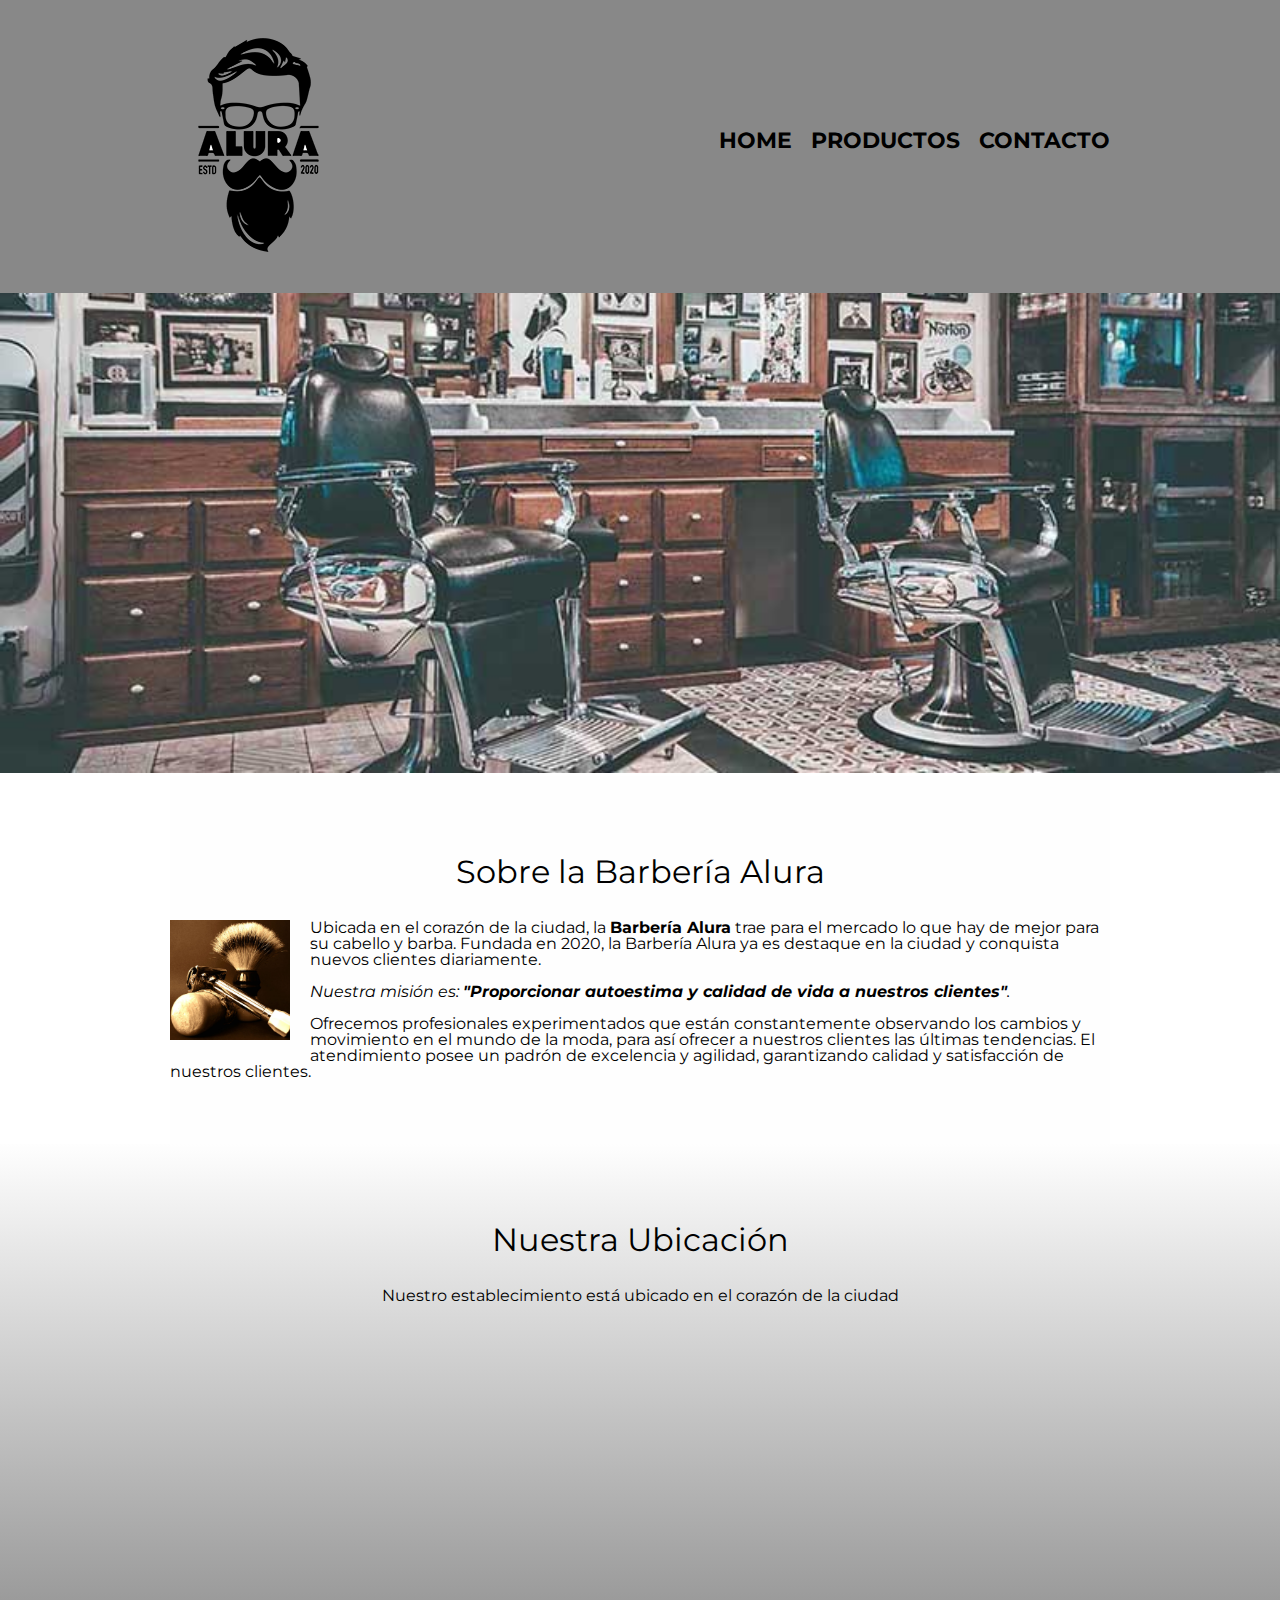
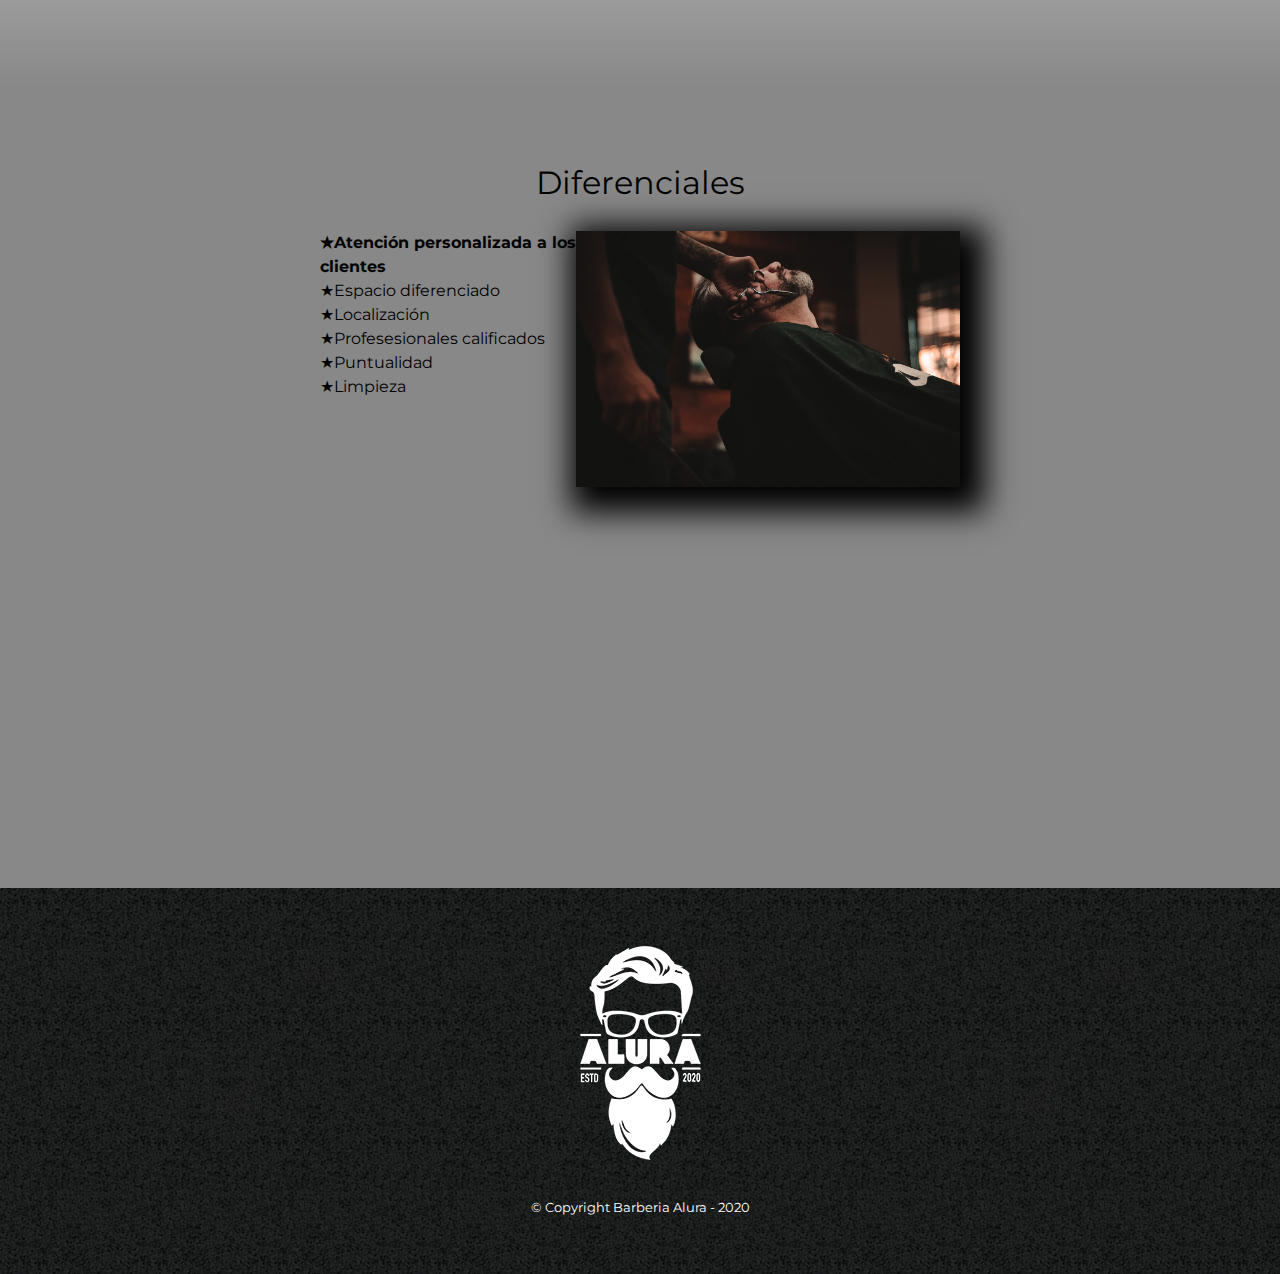
<file: index.html>
<!DOCTYPE html>

<html lang="es">
    
    <head>

        <meta charset="UTF-8"> 
        <meta name="viewport" content="witdh=device-witdh">
        <title>Barbería Alura</title>
        <link rel="stylesheet" href="reset.css">
        <link rel="stylesheet" href="style.css">
        <link href="https://fonts.googleapis.com/css2?family=Montserrat:ital,wght@0,100..900;1,100..900&display=swap" rel="stylesheet">
    
    </head>

    <body>

        <header>
            <div class="caja">
                <h1><img src="imagenes/logo.png" alt="Logo de la barberia alura"></h1>
                <nav>
                    <ul>
                        <li><a href="index.html">Home</a></li>
                        <li><a href="productos.html">Productos</a></li>
                        <li><a href="contacto.html">Contacto</a></li>
                    </ul>
                </nav>
            </div>
        </header>

        <img class="banner" src="banner/banner.jpg">
        
        <main>
            <section class="principal">

                <h2 class="titulo-principal">Sobre la Barbería Alura</h2>
    
                <img class="utensilios" src="imagenes/utensilios.jpg" alt="Utensilios de un barbero">
                <p>Ubicada en el corazón de la ciudad, la <strong>Barbería Alura</strong> trae para el mercado lo que hay de mejor para su cabello y barba. Fundada en 2020, la Barbería Alura ya es destaque en la ciudad y conquista nuevos clientes diariamente.</p>
    
                <p id="mision"><em>Nuestra misión es: <strong>"Proporcionar autoestima y calidad de vida a nuestros clientes"</strong>.</em></p>
    
                <p>Ofrecemos profesionales experimentados que están constantemente observando los cambios y movimiento en el mundo de la moda, para así ofrecer a nuestros clientes las últimas tendencias. El atendimiento posee un padrón de excelencia y agilidad, garantizando calidad y satisfacción de nuestros clientes.</p> 
    
            </section>
            
            <section class="mapa">
                <h3 class="titulo-principal">Nuestra Ubicación</h3>
                <p>Nuestro establecimiento está ubicado en el corazón de la ciudad</p>
                <div class="mapa-contenido">
                    <iframe src="https://www.google.com/maps/embed?pb=!1m18!1m12!1m3!1d3924.3493917273177!2d-75.4882229!3d10.393799699999999!2m3!1f0!2f0!3f0!3m2!1i1024!2i768!4f13.1!3m3!1m2!1s0x8ef625c95e26ec75%3A0xeebb08ab5f1435cb!2sBarberia%20Barba%20Fina%20Castellana!5e0!3m2!1ses!2sco!4v1709671804900!5m2!1ses!2sco" width="100%" height="300" style="border:0;" allowfullscreen="" loading="lazy" referrerpolicy="no-referrer-when-downgrade"></iframe>
                </div>
            </section>
    
            <section class="diferenciales">
    
                <h3 class="titulo-principal">Diferenciales</h3>
            
                <div class="contenido-diferenciales">
                    <ul class="lista-diferenciales">
                        <li class="items">Atención personalizada a los clientes</li>
                        <li class="items">Espacio diferenciado</li>
                        <li class="items">Localización</li>
                        <li class="items">Profesesionales calificados</li>
                        <li class="items">Puntualidad</li>
                        <li class="items">Limpieza</li>
                    </ul><img src="diferenciales/diferenciales.jpg" class="imagenDiferenciales">    
                </div>
                <div class="video">
                    <iframe width="100%" height="315" src="https://www.youtube.com/embed/wcVVXUV0YUY" frameborder="0" allow="accelerometer; autoplay; clipboard-write; encrypted-media; gyroscope; picture-in-picture" allowfullscreen></iframe>
                </div>
            </section>

            
            
        </main>
       
        <footer>
            <img src="imagenes/logo-blanco.png" alt="Logo de la barberia alura">
            <p class="copyright">&copy Copyright Barberia Alura - 2020</p>
        </footer>
    </body>
</html>
</file>
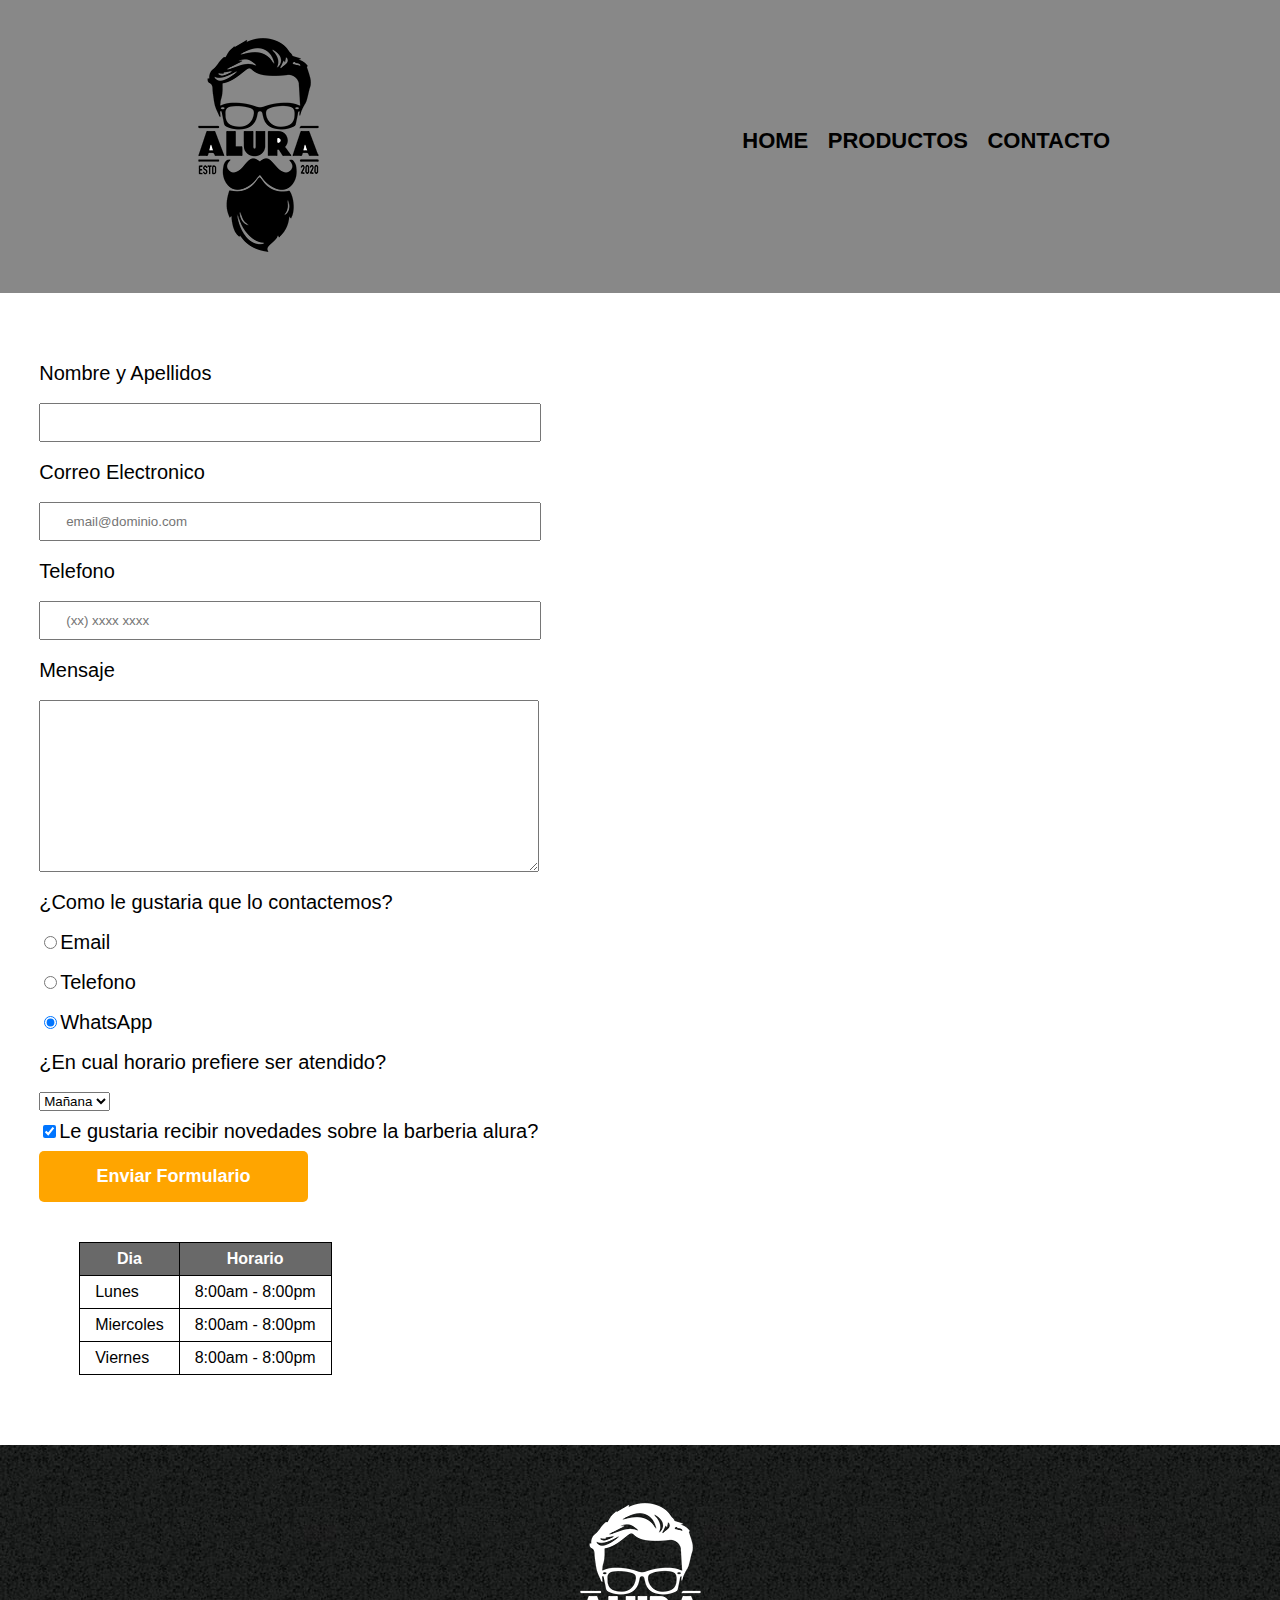
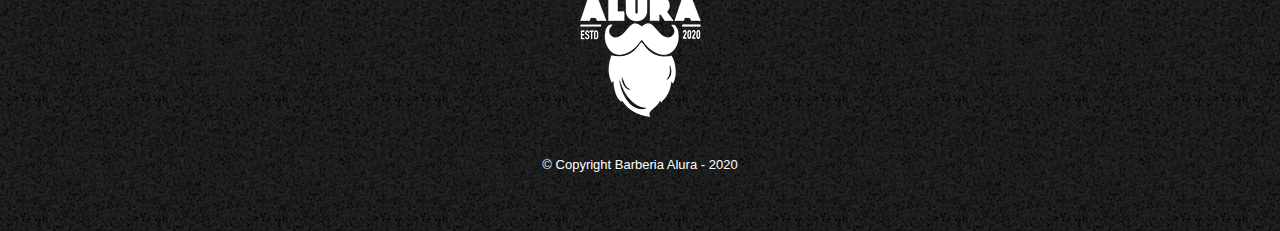
<file: contacto.html>
<!DOCTYPE html>
<html lang="en">
  <head>
    <meta charset="UTF-8">
    <meta name="viewport" content="width=device-width, initial-scale=1.0">
    <title>Contactos - Barberia</title>
    <link rel="stylesheet" href="reset.css">
    <link rel="stylesheet" href="style.css">
  </head>
  <body>
    <header>
        <div class="caja">
            <h1><img src="imagenes/logo.png" alt="Logo de la barberia alura"></h1>
            <nav>
                <ul>
                    <li><a href="index.html">Home</a></li>
                    <li><a href="productos.html">Productos</a></li>
                    <li><a href="contacto.html">Contacto</a></li>
                </ul>
            </nav>
        </div>
    </header>
    <main class="contc">
        <form>
            <label for="nombreapellido">Nombre y Apellidos</label>
            <input type="text" id="nombreapellido" class="input-padron" required>

            <label for="correoelectronico">Correo Electronico</label>
            <input type="email" id="correoelectronico" class="input-padron" required placeholder="email@dominio.com">

            <label for="telefono">Telefono</label>
            <input type="tel" id="telefono" class="input-padron" required placeholder="(xx) xxxx xxxx">

            <label for="mensaje">Mensaje</label>
            <textarea class="input-padron" id="mensaje" cols="70" rows="10" required></textarea>

            <fieldset>
                <legend>¿Como le gustaria que lo contactemos?</legend>
                <label for="radio-email"><input type="radio" name="contacto" id="radio-email" value="email">Email</label>
                <label for="radio-telefono"><input type="radio" name="contacto" id="radio-telefono" value="telefono">Telefono</label>
                <label for="radio-whatsapp"><input type="radio" name="contacto" id="radio-whatsapp" value="whatsapp" checked>WhatsApp</label>
            </fieldset>
            
            <fieldset>
                <legend>¿En cual horario prefiere ser atendido?</legend>
                <select name="" id="">
                    <option>Mañana</option>
                    <option>Tarde</option>
                    <option>Noche</option>
                </select>
            </fieldset>
            
            <label for="checkbox" class="checkbox" ><input type="checkbox" id="checkbox" checked>Le gustaria recibir novedades sobre la barberia alura?</label>
            <input type="submit" value="Enviar Formulario" class="enviar">
        </form>
        <table>
            <thead>
                <tr>
                    <th>Dia</th>
                    <th>Horario</th>
                </tr>
            </thead>
            
            <tbody>
                <tr>
                    <td>Lunes</td>
                    <td>8:00am - 8:00pm</td>
                </tr>
                <tr>
                    <td>Miercoles</td>
                    <td>8:00am - 8:00pm</td>
                </tr>
                <tr>
                    <td>Viernes</td>
                    <td>8:00am - 8:00pm</td>
                </tr>
            </tbody>
            
        </table>
    </main>
    <footer>
        <img src="imagenes/logo-blanco.png" alt="Logo de la barberia alura">
        <p class="copyright">&copy Copyright Barberia Alura - 2020</p>
    </footer>
</file>
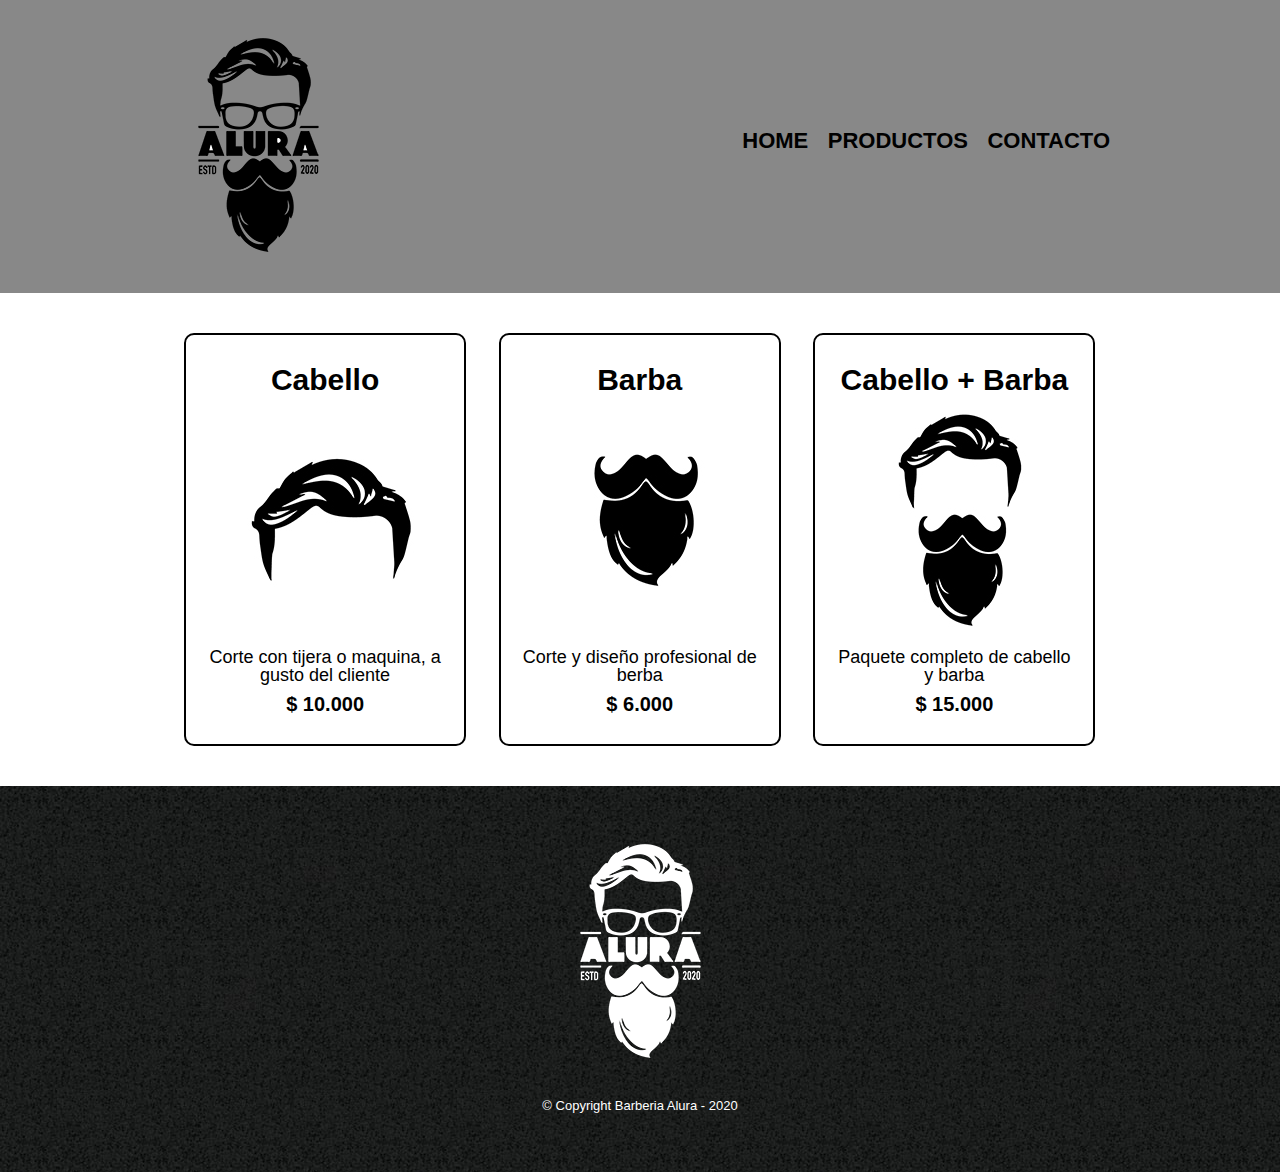
<file: productos.html>
<!DOCTYPE html>
<html lang="en">
  <head>
    <meta charset="UTF-8">
    <meta name="viewport" content="width=device-width, initial-scale=1.0">
    <title>Productos - Barberia</title>
    <link rel="stylesheet" href="reset.css">
    <link rel="stylesheet" href="style.css">
  </head>
  <body>
    <header>
        <div class="caja">
            <h1><img src="imagenes/logo.png" alt=""></h1>
            <nav>
                <ul>
                    <li><a href="index.html">Home</a></li>
                    <li><a href="productos.html">Productos</a></li>
                    <li><a href="contacto.html">Contacto</a></li>
                </ul>
            </nav>
        </div>
    </header>

    <main>
        <ul class="productos">
            <li>
                <h2>Cabello</h2>
                <img src="imagenes/cabello.jpg">
                <p class="producto-descripcion">Corte con tijera o maquina, a gusto del cliente</p>
                <p class="producto-precio">$ 10.000</p>
                </li>
            <li>
                <h2>Barba</h2>
                <img src="imagenes/barba.jpg">
                <p class="producto-descripcion">Corte y diseño profesional de berba</p>
                <p class="producto-precio">$ 6.000</p>
                </li>
            <li>
                <h2>Cabello + Barba</h2>
                <img src="imagenes/cabello+barba.jpg">
                <p class="producto-descripcion">Paquete completo de cabello y barba</p>
                <p class="producto-precio">$ 15.000</p>
                </li>
        </ul>
    </main>
    <footer>
        <img src="imagenes/logo-blanco.png" >
        <p class="copyright">&copy Copyright Barberia Alura - 2020</p>
    </footer>
  </body>

</html>
</file>
<file: style.css>
/*Estilo css para las paginas productos y contacto*/
body {
    font-family: "Montserrat", sans-serif;
}

header {
    background-color: #888888;
    padding: 20px 0;
}

.caja {
    /*width*/inline-size: 940px;
    position: relative;
    margin: 0 auto;
    
}

nav {
    position: absolute;
    /*top*/inset-block-start: 110px;
    /*right*/inset-inline-end: 0;
    
}

nav li{
    display: inline;
    margin: 0 0 0 15px;
    
}

nav a{
    text-transform: uppercase;
    color: #000000;
    font-weight: bold;
    font-size: 22px;
    text-decoration: none;
}

nav a:hover{
    color: #c78c19;
    text-decoration: underline;
}

.productos{
    inline-size: 940px;
    margin: 0 auto;
    padding: 40px;
}
.productos li{
    display: inline-block;
    text-align: center;
    /*width*/inline-size: 30%;
    vertical-align: top;
    margin: 0 1.5%;
    padding: 30px 20px;
    box-sizing: border-box;
    border: 2px solid #000000;
    border-radius: 10px;
}

.productos li:hover{
    border-color: #c78c19;
}

.productos li:hover h2{
    font-size: 33px;
}

.productos li:active{
    border-color: #088c19;
}

.productos h2{
    font-size: 30px;
    font-weight: bold;
}

.producto-descripcion{
    font-size: 18px;
}

.producto-precio{
    font-size: 20px;
    font-weight: bold;
    /*margin-top*/margin-block-start: 10px;
}

footer{
    text-align: center;
    background: url(imagenes/bg.jpg);
    padding: 40px;   
}

.copyright{
    color: white;
    font-size: 13px;
    margin: 20px;
}

.contc {
    display: inline-block;
    text-align: start;
    /*width*/inline-size: 70%;
    vertical-align: top;
    margin: 0 1.5%;
    padding: 30px 20px;
}

form{
    margin: 40px 0;
}

form label, form legend{
    display: block;
    font-size: 20px;
    margin: 0 0 20px;
}

.input-padron{
    display: block;
    margin: 0 0 20px;
    padding: 10px 25px;
    inline-size: 50%;
}

.checkbox{
    margin: 10px 0;
}

.enviar{
    inline-size: 30%;
    padding: 15px 0;
    font-size: 18px;
    font-weight: bold;
    color: white;
    background: orange;
    border: none;
    border-radius: 5px;
    transition: 1s all;
    cursor: pointer;
}

.enviar:hover{
    background: darkorange;
    transform: scale(1.2);
}

table{
    margin: 40px 40px;
}

thead{
    background:#696969 ;
    color: white;
    font-weight: bold;
}
td,th{
    border: 1px solid black;
    padding: 8px 15px;
}

 /*Estilo css para nuestra pagina home*/

.banner {
    /*width*/inline-size: 100%;
}

.principal {
    padding: 3em 0;
    background: #fefefe;
    inline-size: 940px;
    margin: 0 auto;
}
.titulo-principal {
    text-align: center;
    font-size: 2em;
    margin: 1em 0 1em;
    clear: inline-start /*left*/;
}

.principal p {
    margin: 0 0 1em;
}

.principal strong {
    font-weight: bold;
}

.principal em {
    font-style: italic;
}

.utensilios {
    inline-size: 120px;
    float: inline-start /*left*/;
    margin: 0 20px 20px 0;
}

.mapa {
    padding: 3em 0;
    background: linear-gradient(#fefefe,#888888) ;
}

.mapa p {
    margin: 0 0 2em;
    text-align: center;
}

.mapa-contenido {
    inline-size: 940px;
    margin: 0 auto;

}

.diferenciales {
    padding: 3em 0;
    background: #888888;
}

.contenido-diferenciales {
    inline-size: 640px;
    margin: 0 auto;
}

.lista-diferenciales {
    inline-size: 40%;
    display: inline-block;
    vertical-align: top;
}

.items {
    line-height: 1.5;

}

.items:first-child {
    font-weight: bold;
}

.items::before{
    content: "★";
}

.imagenDiferenciales {
    inline-size: 60%;
    transition: 400ms;
    box-shadow: 10px 10px 30px 15px #000000;
}

.imagenDiferenciales:hover {
    opacity: 0.3;
}

.video {
    inline-size: 560px;
    margin: 1em auto;
}


@media screen and (max-inline-size:480px){
    h1{
        text-align: center;
    }
    nav{
        position: static;
    }
    .caja, .principal, .mapa-contenido, .contenido-diferenciales, .video {
        inline-size: auto;
    }
    .lista-diferenciales, .imagen-diferenciales{
        inline-size: 100%;
    }
}
</file>
